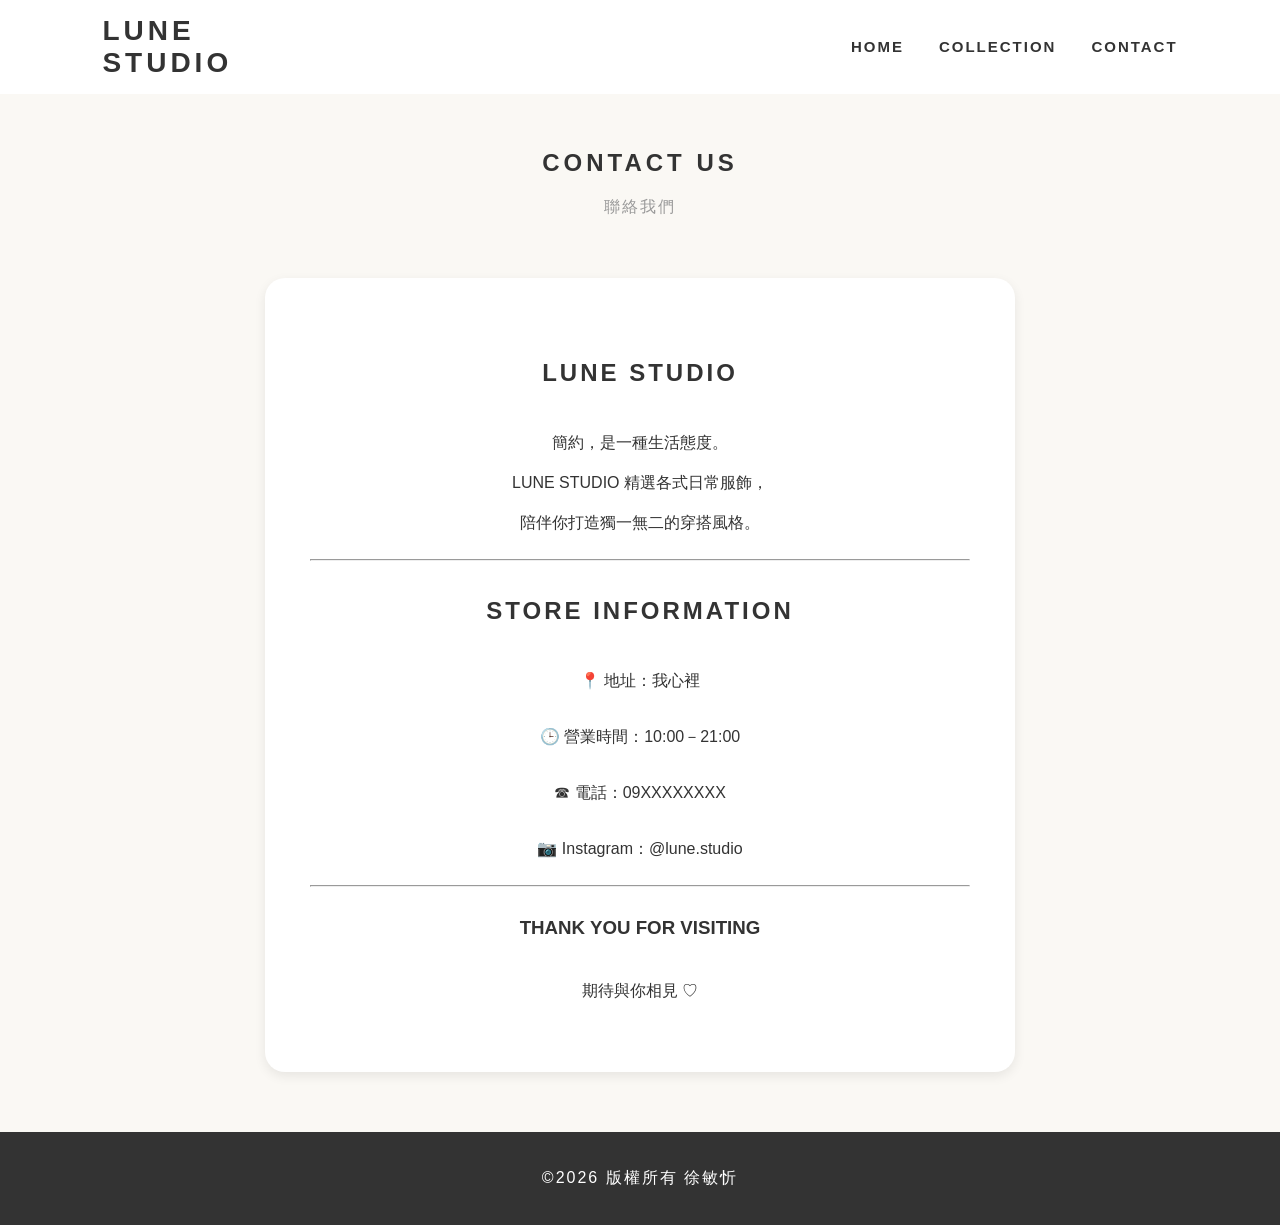
<file: content.html>
<!DOCTYPE html>
<html lang="zh-TW">
<head>
    <meta charset="UTF-8">
    <meta name="viewport" content="width=device-width, initial-scale=1.0">
    <link rel="stylesheet" href="style.css">
    <title>LUNE STUDIO | Contact</title>
</head>

<body>

<header class="page-header">
<h1 class="logo">LUNE STUDIO</h1>
    <nav>
        <ul class="main-nav">
            <li><a href="index.html">HOME</a></li>
            <li><a href="menu.html">COLLECTION</a></li>
            <li><a href="content.html">CONTACT</a></li>
        </ul>
    </nav>
</header>

<main>

    <div class="section-title">
        <h2>CONTACT US</h2>
        <p>聯絡我們</p>
    </div>

    <div class="contact-box">

        <h2>LUNE STUDIO</h2>

        <p>
        簡約，是一種生活態度。<br>
        LUNE STUDIO 精選各式日常服飾，<br>
        陪伴你打造獨一無二的穿搭風格。
        </p>

        <hr>

        <h2>STORE INFORMATION</h2>

        <p>📍 地址：我心裡</p>

        <p>🕒 營業時間：10:00－21:00</p>

        <p>☎ 電話：09XXXXXXXX</p>

        <p>📷 Instagram：@lune.studio</p>

        <hr>

        <h3>THANK YOU FOR VISITING</h3>

        <p>期待與你相見 ♡</p>

    </div>

</main>


<footer>
    <p>&copy;2026 版權所有 徐敏忻</p>
</footer>


</body>
</html>
</file>
<file: style.css>
@charset "UTF-8";

* {
    box-sizing: border-box;
}

html, body {
    margin: 0;
    min-height: 100%;
}

body {
    min-height: 100vh;
    display: flex;
    flex-direction: column;
    background-color: #faf8f4;
    color: #333;
    font-family: Arial, "Microsoft JhengHei", sans-serif;
}

/* 導覽列 */
.page-header {
    display: flex;
    justify-content: space-between;
    align-items: center;
    padding: 15px 8%;
    background-color: #fff;
}

.logo {
    font-size: 28px;
    letter-spacing: 4px;
    font-weight: bold;
    color: #333;
    margin: 0;
}

.main-nav {
    display: flex;
    gap: 35px;
    list-style: none;
    padding: 0;
    margin: 0;
}

.main-nav a {
    text-decoration: none;
    color: #333;
    font-size: 15px;
    letter-spacing: 2px;
    font-weight: bold;
}

.main-nav a:hover {
    color: #b18b69;
}

/* 主要內容 */
main {
    flex: 1;
}

.wp {
    width: 85%;
    max-width: 1200px;
    margin: 0 auto;
}

/* 首頁主視覺 */
.hero {
    height: 500px;
    background-image:
    linear-gradient(#0002, #0002),
    url("https://images.unsplash.com/photo-1483985988355-763728e1935b?w=1600");
    background-size: cover;
    background-position: center;
    display: flex;
    align-items: center;
    justify-content: center;
    text-align: center;
    color: white;
}

.hero h1 {
    font-size: 48px;
    letter-spacing: 6px;
}

.hero p {
    font-size: 18px;
    letter-spacing: 3px;
}

/* 標題 */
.section-title {
    text-align: center;
    margin: 55px 0 35px;
}

.section-title h2 {
    letter-spacing: 4px;
}

.section-title p {
    color: #999;
    letter-spacing: 2px;
}

/* 商品展示 */
.product-list {
    display: flex;
    flex-wrap: wrap;
    justify-content: center;
    gap: 25px;
    padding-bottom: 50px;
}

.product h3 {
    font-size: 16px;
    font-weight: normal;
}

.product p {
    color: #a17b58;
}

/* 品牌介紹 */
.about {
    text-align: center;
    padding: 60px 20px;
    line-height: 2;
}

/* 聯絡頁 */

.contact-box {
    max-width: 750px;
    margin: 60px auto;
    padding: 45px;
    background: white;
    text-align: center;
    line-height: 2.5;
    border-radius: 20px;
    box-shadow: 0 4px 12px rgba(0, 0, 0, 0.08);
}


.contact-box h2 {
    letter-spacing: 3px;
}

/* Footer */
footer {
    margin-top: auto;
    background-color: #333;
    color: white;
    text-align: center;
    padding: 20px;
    letter-spacing: 2px;
}

/* 手機版 */
@media (max-width: 768px) {
    .page-header {
        flex-direction: column;
        gap: 20px;
    }

    .main-nav {
        gap: 20px;
    }

    .hero {
        height: 350px;
    }

    .hero h1 {
        font-size: 30px;
    }

    .product {
        width: 45%;
        min-width: 0;
    }

    .product img {
        height: 220px;
    }

    .contact-box {
        width: 90%;
        padding: 25px;
    }
}

/* 商品卡片圓角 */
.product {
    width: calc(25% - 20px);
    min-width: 200px;
    background: white;
    padding: 12px;
    border-radius: 15px;
    overflow: hidden;
    box-shadow: 0 4px 12px rgba(0, 0, 0, 0.08);
    transition: transform 0.3s ease;
}

/* 商品圖片圓角 */
.product img {
    width: 100%;
    height: 300px;
    object-fit: cover;
    border-radius: 10px;
}

/* 滑鼠移過卡片 */
.product:hover {
    transform: translateY(-5px);
}
.logo {
    width: 180px;
    height: auto;
}
</file>
